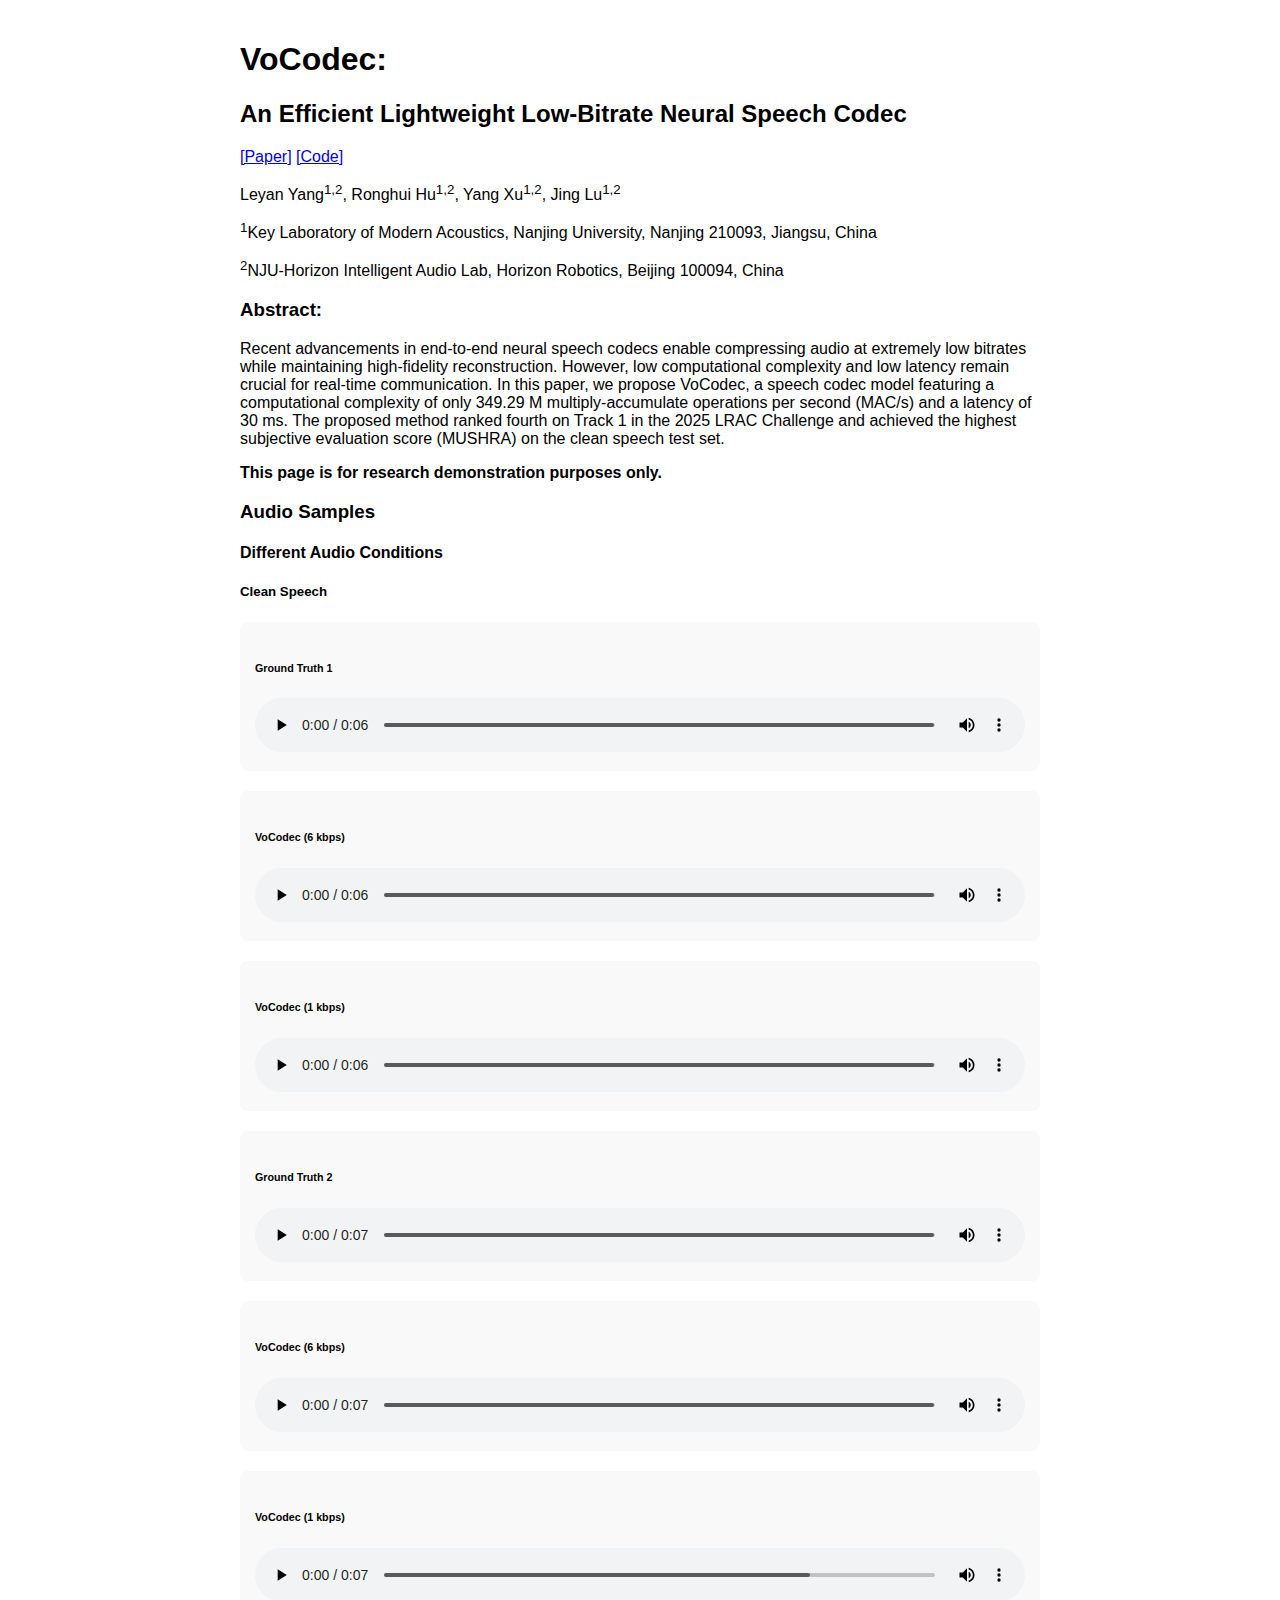
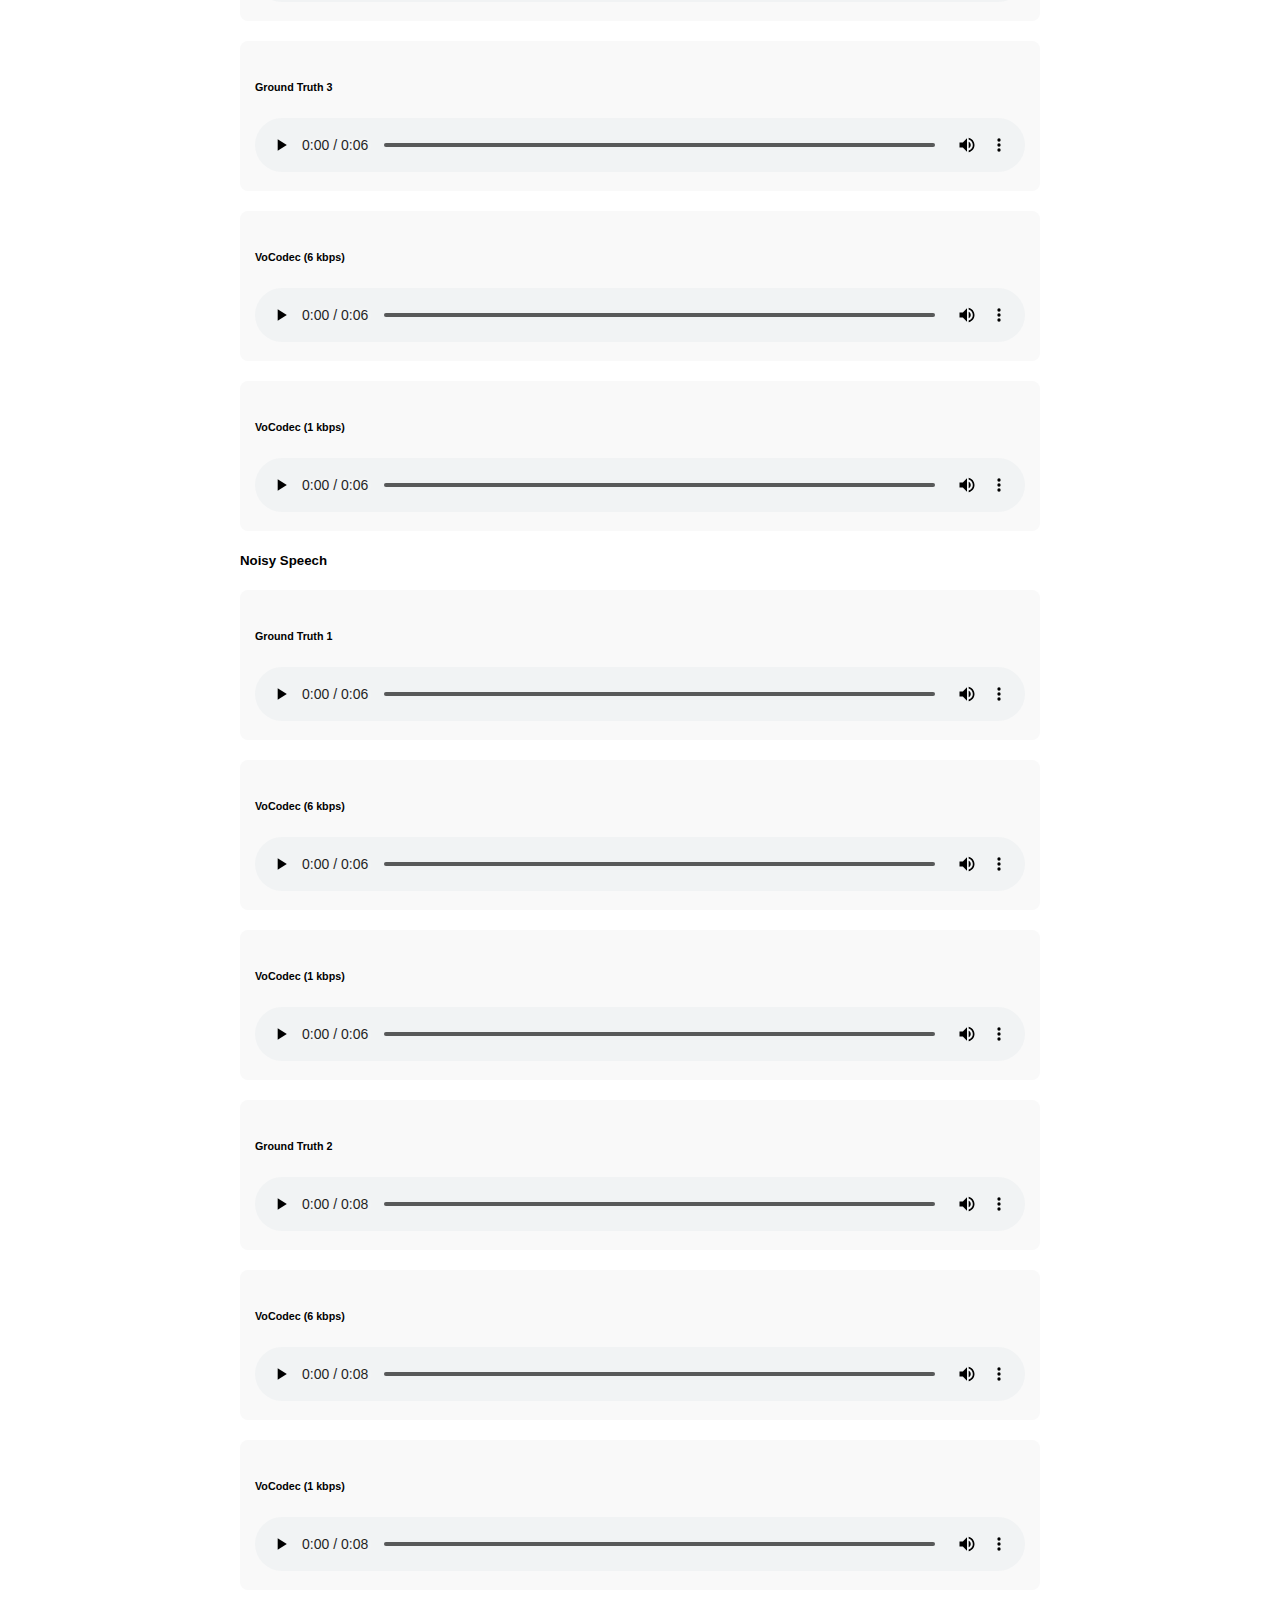
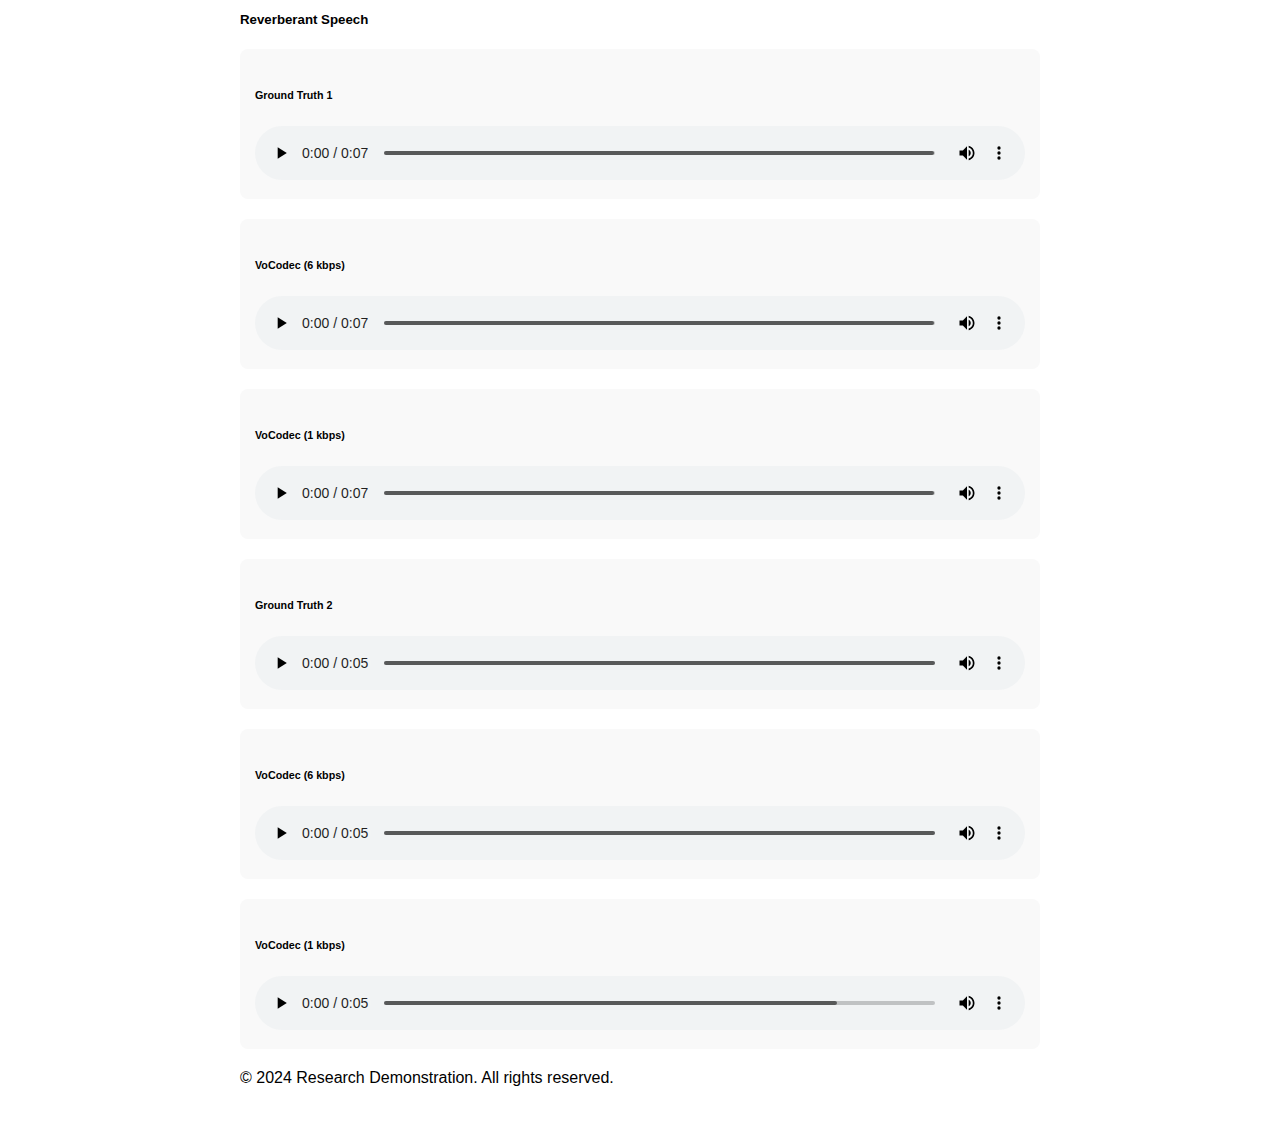
<file: index.html>
<!DOCTYPE html>
<html lang="en">
<head>
    <meta charset="UTF-8">
    <meta name="viewport" content="width=device-width, initial-scale=1.0">
    <title>VoCodec: An Efficient Lightweight Low-Bitrate Neural Speech Codec</title>
    <link rel="stylesheet" href="style.css">
</head>
<body>
    <div class="container">
        <header class="header">
            <h1 class="main-title">VoCodec:</h1>
            <h2 class="subtitle">An Efficient Lightweight Low-Bitrate Neural Speech Codec</h2>
            
            <div class="paper-links">
                <a href="#" class="link-button">[Paper]</a>
                <a href="#" class="link-button">[Code]</a>
            </div>
            
            <div class="authors">
                <p>Leyan Yang<sup>1,2</sup>, Ronghui Hu<sup>1,2</sup>, Yang Xu<sup>1,2</sup>, Jing Lu<sup>1,2</sup></p>
                <p class="affiliations">
                    <sup>1</sup>Key Laboratory of Modern Acoustics, Nanjing University, Nanjing 210093, Jiangsu, China
                </p>  
                <p class="affiliations">
                    <sup>2</sup>NJU-Horizon Intelligent Audio Lab, Horizon Robotics, Beijing 100094, China
                </p>
            </div>
        </header>

        <section class="abstract-section">
            <h3>Abstract:</h3>
            <p class="abstract-text">
                Recent advancements in end-to-end neural speech codecs enable compressing audio at extremely low bitrates while maintaining high-fidelity reconstruction. However, low computational complexity and low latency remain crucial for real-time communication. In this paper, we propose VoCodec, a speech codec model featuring a computational complexity of only 349.29 M multiply-accumulate operations per second (MAC/s) and a latency of 30 ms. The proposed method ranked fourth on Track 1 in the 2025 LRAC Challenge and achieved the highest subjective evaluation score (MUSHRA) on the clean speech test set.
            </p>
        </section>

        <div class="disclaimer">
            <p><strong>This page is for research demonstration purposes only.</strong></p>
        </div>

        <section class="audio-samples">
            <h3>Audio Samples</h3>
            
            <!-- <div class="sample-section">
                <h4>Comparison with Ground Truth and Different Codecs</h4>
                <div class="sample-grid">
                    <div class="sample-card">
                        <h5>Ground Truth</h5>
                        <audio controls>
                            <source src="audio/sample1_gt.wav" type="audio/wav">
                            Your browser does not support the audio element.
                        </audio>
                    </div>
                    
                    <div class="sample-card">
                        <h5>BigCodec (1.04 kbps)</h5>
                        <audio controls>
                            <source src="audio/sample1_bigcodec.wav" type="audio/wav">
                            Your browser does not support the audio element.
                        </audio>
                    </div>
                    
                    <div class="sample-card">
                        <h5>Encodec (1.5 kbps)</h5>
                        <audio controls>
                            <source src="audio/sample1_encodec.wav" type="audio/wav">
                            Your browser does not support the audio element.
                        </audio>
                    </div>
                    
                    <div class="sample-card">
                        <h5>SpeechTokenizer (1.0 kbps)</h5>
                        <audio controls>
                            <source src="audio/sample1_speechtokenizer.wav" type="audio/wav">
                            Your browser does not support the audio element.
                        </audio>
                    </div>
                </div>
            </div> -->

            <div class="sample-section">
                <h4>Different Audio Conditions</h4>
                
                <div class="condition-group">
                    <h5>Clean Speech</h5>
                    <div class="sample-grid">
                        <div class="sample-card">
                            <h6>Ground Truth 1</h6>
                            <audio controls>
                                <source src="audio/clean/GT1.wav" type="audio/wav">
                            </audio>
                        </div>
                        <div class="sample-card">
                            <h6>VoCodec (6 kbps)</h6>
                            <audio controls>
                                <source src="audio/clean/GT1_6kbps.wav" type="audio/wav">
                            </audio>
                        </div>
                        <div class="sample-card">
                            <h6>VoCodec (1 kbps)</h6>
                            <audio controls>
                                <source src="audio/clean/GT1_1kbps.wav" type="audio/wav">
                            </audio>
                        </div>
                    </div>

                     <div class="sample-grid">
                        <div class="sample-card">
                            <h6>Ground Truth 2</h6>
                            <audio controls>
                                <source src="audio/clean/GT2.wav" type="audio/wav">
                            </audio>
                        </div>
                        <div class="sample-card">
                            <h6>VoCodec (6 kbps)</h6>
                            <audio controls>
                                <source src="audio/clean/GT2_6kbps.wav" type="audio/wav">
                            </audio>
                        </div>
                        <div class="sample-card">
                            <h6>VoCodec (1 kbps)</h6>
                            <audio controls>
                                <source src="audio/clean/GT2_1kbps.wav" type="audio/wav">
                            </audio>
                        </div>
                    </div>

                     <div class="sample-grid">
                        <div class="sample-card">
                            <h6>Ground Truth 3</h6>
                            <audio controls>
                                <source src="audio/clean/GT3.wav" type="audio/wav">
                            </audio>
                        </div>
                        <div class="sample-card">
                            <h6>VoCodec (6 kbps)</h6>
                            <audio controls>
                                <source src="audio/clean/GT3_6kbps.wav" type="audio/wav">
                            </audio>
                        </div>
                        <div class="sample-card">
                            <h6>VoCodec (1 kbps)</h6>
                            <audio controls>
                                <source src="audio/clean/GT3_1kbps.wav" type="audio/wav">
                            </audio>
                        </div>
                    </div>
                </div>

                <div class="condition-group">
                    <h5>Noisy Speech</h5>
                    <div class="sample-grid">
                        <div class="sample-card">
                            <h6>Ground Truth 1</h6>
                            <audio controls>
                                <source src="audio/noisy/GT1.wav" type="audio/wav">
                            </audio>
                        </div>
                        <div class="sample-card">
                            <h6>VoCodec (6 kbps)</h6>
                            <audio controls>
                                <source src="audio/noisy/GT1_6kbps.wav" type="audio/wav">
                            </audio>
                        </div>
                        <div class="sample-card">
                            <h6>VoCodec (1 kbps)</h6>
                            <audio controls>
                                <source src="audio/noisy/GT1_1kbps.wav" type="audio/wav">
                            </audio>
                        </div>
                    </div>

                      <div class="sample-grid">
                        <div class="sample-card">
                            <h6>Ground Truth 2</h6>
                            <audio controls>
                                <source src="audio/noisy/GT2.wav" type="audio/wav">
                            </audio>
                        </div>
                        <div class="sample-card">
                            <h6>VoCodec (6 kbps)</h6>
                            <audio controls>
                                <source src="audio/noisy/GT2_6kbps.wav" type="audio/wav">
                            </audio>
                        </div>
                        <div class="sample-card">
                            <h6>VoCodec (1 kbps)</h6>
                            <audio controls>
                                <source src="audio/noisy/GT2_1kbps.wav" type="audio/wav">
                            </audio>
                        </div>
                    </div>

                </div>

                <div class="condition-group">
                    <h5>Reverberant Speech</h5>
                    <div class="sample-grid">
                        <div class="sample-card">
                            <h6>Ground Truth 1</h6>
                            <audio controls>
                                <source src="audio/reverb/GT1.wav" type="audio/wav">
                            </audio>
                        </div>
                        <div class="sample-card">
                            <h6>VoCodec (6 kbps)</h6>
                            <audio controls>
                                <source src="audio/reverb/GT1_6kbps.wav" type="audio/wav">
                            </audio>
                        </div>
                        <div class="sample-card">
                            <h6>VoCodec (1 kbps)</h6>
                            <audio controls>
                                <source src="audio/reverb/GT1_1kbps.wav" type="audio/wav">
                            </audio>
                        </div>

                       <div class="sample-card">
                            <h6>Ground Truth 2</h6>
                            <audio controls>
                                <source src="audio/reverb/GT2.wav" type="audio/wav">
                            </audio>
                        </div>
                        <div class="sample-card">
                            <h6>VoCodec (6 kbps)</h6>
                            <audio controls>
                                <source src="audio/reverb/GT2_6kbps.wav" type="audio/wav">
                            </audio>
                        </div>
                        <div class="sample-card">
                            <h6>VoCodec (1 kbps)</h6>
                            <audio controls>
                                <source src="audio/reverb/GT2_1kbps.wav" type="audio/wav">
                            </audio>
                        </div>

                    </div>
                </div>
            </div>
        </section>

        <footer class="footer">
            <p>&copy; 2024 Research Demonstration. All rights reserved.</p>
        </footer>
    </div>
</body>
</html>
</file>
<file: style.css>
body {
    font-family: 'Arial', sans-serif;
    max-width: 800px;
    margin: 0 auto;
    padding: 20px;
}

.sample-card {
    background: #f9f9f9;
    border-radius: 8px;
    padding: 15px;
    margin-bottom: 20px;
}

.sample-card audio {
    width: 100%;
}
</file>
